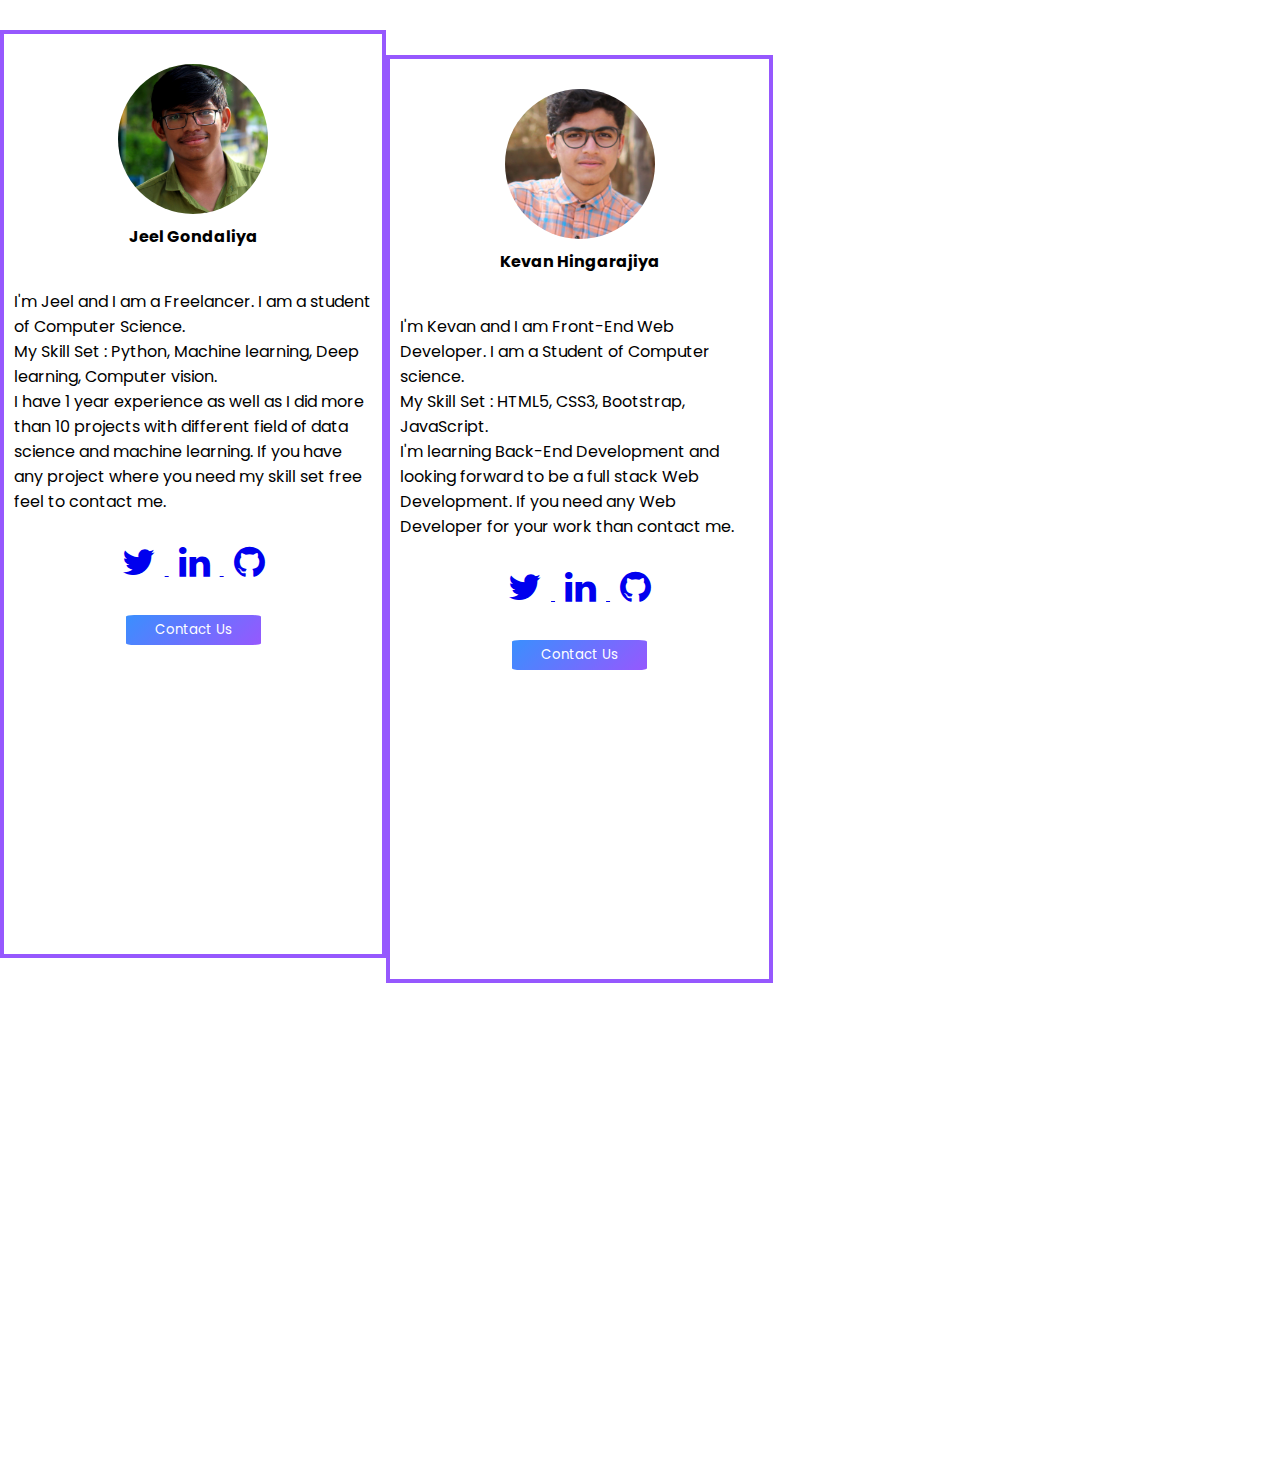
<file: static/dev-info/devinfo.html>
<!DOCTYPE html>
<html lang="en">
  <head>
    <meta charset="UTF-8" />
    <meta http-equiv="X-UA-Compatible" content="IE=edge" />
    <meta name="viewport" content="width=device-width, initial-scale=1.0" />
    <title>Face-App</title>
    <link
      href="https://cdn.jsdelivr.net/npm/bootstrap@5.0.1/dist/css/bootstrap.min.css"
      rel="stylesheet"
      integrity="sha384-+0n0xVW2eSR5OomGNYDnhzAbDsOXxcvSN1TPprVMTNDbiYZCxYbOOl7+AMvyTG2x"
      crossorigin="anonymous"
    />

    <link
      href="https://fonts.googleapis.com/icon?family=Material+Icons"
      rel="stylesheet"
    />

    <link
      rel="stylesheet"
      href="https://cdnjs.cloudflare.com/ajax/libs/font-awesome/4.7.0/css/font-awesome.min.css"
    />
    <link rel="stylesheet" href="dev.css" />
  </head>

  <body>
    <div class="row">
      <div class="column1" style="background-color: #fff">
        <!--first button-->

        <!--for profile-->
        <div class="profile">
          <img src="Jeel.jpeg" alt="jlimg" class="profile--image" />
          <div class="profile--title">Jeel Gondaliya</div>
        </div>
        <p>
          I'm Jeel and I am a Freelancer. I am a student of Computer Science.
          <br />My Skill Set : Python, Machine learning, Deep learning, Computer
          vision.<br />
          I have 1 year experience as well as I did more than 10 projects with
          different field of data science and machine learning. If you have any
          project where you need my skill set free feel to contact me.
        </p>

        <!--social media button-->
        <div class="centerdiv">
          <a href="#">
            <i class="fa fa-twitter" style="font-size: 36px"></i>
          </a>
          <a href="#">
            <i class="fa fa-linkedin" style="font-size: 36px"></i>
          </a>
          <a href="#">
            <i class="fa fa-github" style="font-size: 36px"></i>
          </a>
          <br />
          <br />
          <a href="#"><button>Contact Us</button></a>
        </div>
      </div>
      <br />
      <div class="column2" style="background-color: #fff">
        <!--second box-->

        <!--for profile-->
        <div class="profile">
          <img src="kevanp.jpg" alt="jlimg" class="profile--image" />
          <div class="profile--title">Kevan Hingarajiya</div>
        </div>
        <p>
          I'm Kevan and I am Front-End Web Developer. I am a Student of Computer
          science.<br />
          My Skill Set : HTML5, CSS3, Bootstrap, JavaScript.<br />
          I'm learning Back-End Development and looking forward to be a full
          stack Web Development. If you need any Web Developer for your work
          than contact me.
        </p>
        <!--social media icon-->
        <div class="centerdiv">
          <a href="#">
            <i class="fa fa-twitter" style="font-size: 36px"></i>
          </a>
          <a href="#">
            <i class="fa fa-linkedin" style="font-size: 36px"></i>
          </a>
          <a href="#">
            <i class="fa fa-github" style="font-size: 36px"></i>
          </a>
          <br />
          <br />
          <a href="#"><button>Contact Us</button></a>
        </div>
      </div>
    </div>

    <!--E-mail button-->
    <a href="#"><i class="fa fa-mail"></i></a>
  </body>
</html>
</file>
<file: static/dev-info/dev.css>
@import url("https://fonts.googleapis.com/css?family=Poppins:400,500,600,700&display=swap");
* {
  box-sizing: content-box;
  align-items: center;
  justify-content: center;
  padding: 0;
  margin: 0;
  font-family: "Poppins", sans-serif;
}

body {
  padding-top: 30px;
}
/* Create four equal columns that floats next to each other */
.column1,
.column2 {
  border: 4px solid #9658fe;
  float: left;
  width: 28%;
  padding: 10px 10px;
  height: 900px; /* Should be removed. Only for demonstration */
}

/* Clear floats after the columns */
.row:after {
  content: "";
  display: table;
  clear: both;
}

p {
  padding-top: 20px;
}
/*e-mail button*/

button {
  justify-content: center;
  align-items: center;
  padding: 5px 29px;
  border: none;
  color: #fff;
  border-radius: 6%;
  background: linear-gradient(135deg, #3a8ffe 0%, #9658fe 100%);
}

.centerdiv {
  height: 100vh;
  padding: 20px 50px;
  align-items: center;
  text-align: center;
}

i {
  padding: 10px;
}

.profile {
  padding: 20px;

  justify-content: center;
  align-items: center;
}

.profile--image {
  width: 150px;
  height: 150px;
  object-fit: cover;
  border-radius: 50%;
  margin: 0 auto 10px auto;
  display: block;
}

.profile--title {
  padding: auto;
  margin: auto;
  text-align: center;
  font-weight: bold;
}
</file>
<file: webpage/dev-info/dev.css>
@import url("https://fonts.googleapis.com/css?family=Poppins:400,500,600,700&display=swap");
* {
  box-sizing: content-box;
  align-items: center;
  justify-content: center;
  padding: 0;
  margin: 0;
  font-family: "Poppins", sans-serif;
}

body {
  padding-top: 30px;
}
/* Create four equal columns that floats next to each other */
.column1,
.column2 {
  border: 4px solid #9658fe;
  float: left;
  width: 28%;
  padding: 10px 10px;
  height: 900px; /* Should be removed. Only for demonstration */
}

/* Clear floats after the columns */
.row:after {
  content: "";
  display: table;
  clear: both;
}

p {
  padding-top: 20px;
}
/*e-mail button*/

button {
  justify-content: center;
  align-items: center;
  padding: 5px 29px;
  border: none;
  color: #fff;
  border-radius: 6%;
  background: linear-gradient(135deg, #3a8ffe 0%, #9658fe 100%);
}

.centerdiv {
  height: 100vh;
  padding: 20px 50px;
  align-items: center;
  text-align: center;
}

i {
  padding: 10px;
}

.profile {
  padding: 20px;

  justify-content: center;
  align-items: center;
}

.profile--image {
  width: 150px;
  height: 150px;
  object-fit: cover;
  border-radius: 50%;
  margin: 0 auto 10px auto;
  display: block;
}

.profile--title {
  padding: auto;
  margin: auto;
  text-align: center;
  font-weight: bold;
}
</file>
